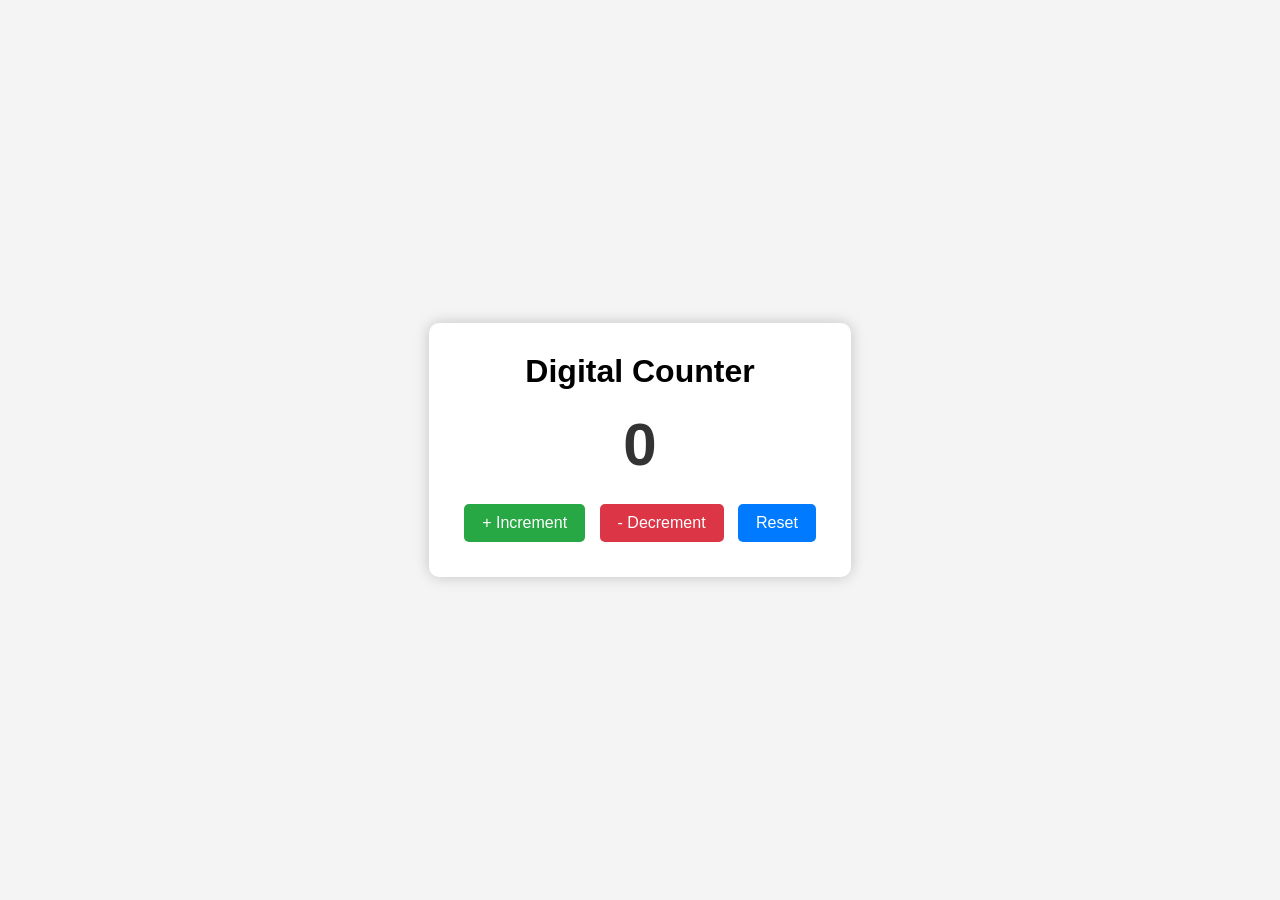
<file: Week 3/Digital Counter/index.html>
<!DOCTYPE html>
<html lang="en">
<head>
    <meta charset="UTF-8">
    <meta name="viewport" content="width=device-width, initial-scale=1.0">
    <title>Digital Counter</title>
    <link rel="stylesheet" href="style.css">
</head>
<body>

    <div class="container">
        <h1>Digital Counter</h1>

        <div id="count">0</div>

        <div class="buttons">
            <button id="increment">+ Increment</button>
            <button id="decrement">- Decrement</button>
            <button id="reset">Reset</button>
        </div>
    </div>

    <script src="script.js"></script>
</body>
</html>
</file>
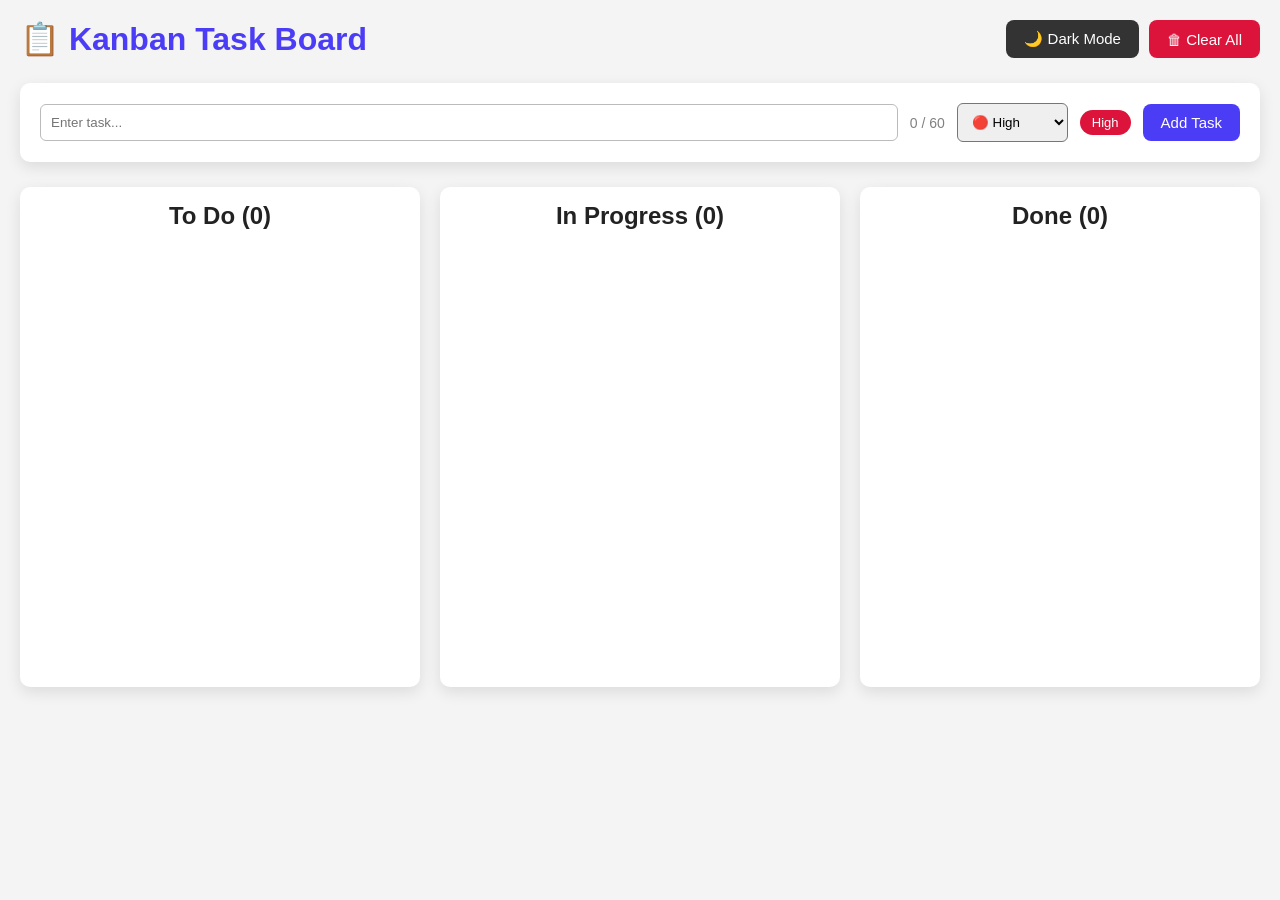
<file: Week 3/Kanban Task Board/index.html>
<!DOCTYPE html>
<html lang="en">
<head>
    <meta charset="UTF-8">
    <meta name="viewport" content="width=device-width, initial-scale=1.0">
    <title>Kanban Task Board</title>
    <link rel="stylesheet" href="style.css">
</head>
<body>

<header>
    <h1>📋 Kanban Task Board</h1>

    <div class="header-buttons">
        <button id="themeBtn">🌙 Dark Mode</button>
        <button id="clearBtn">🗑 Clear All</button>
    </div>
</header>

<div class="task-form">

    <input
        type="text"
        id="taskInput"
        placeholder="Enter task..."
        maxlength="60">

    <span id="charCount">0 / 60</span>

    <select id="priority">
        <option value="High">🔴 High</option>
        <option value="Medium">🟡 Medium</option>
        <option value="Low">🟢 Low</option>
    </select>

    <span id="previewBadge" class="badge high">
        High
    </span>

    <button id="addTask">
        Add Task
    </button>

</div>

<div class="board">

    <!-- TO DO -->
    <div class="column"
        id="todo"
        ondragover="allowDrop(event)"
        ondrop="drop(event)">

        <h2>
            To Do
            (<span id="todoCount">0</span>)
        </h2>

        <div class="task-list"></div>

    </div>

    <!-- IN PROGRESS -->
    <div class="column"
        id="progress"
        ondragover="allowDrop(event)"
        ondrop="drop(event)">

        <h2>
            In Progress
            (<span id="progressCount">0</span>)
        </h2>

        <div class="task-list"></div>

    </div>

    <!-- DONE -->
    <div class="column"
        id="done"
        ondragover="allowDrop(event)"
        ondrop="drop(event)">

        <h2>
            Done
            (<span id="doneCount">0</span>)
        </h2>

        <div class="task-list"></div>

    </div>

</div>

<script src="script.js"></script>

</body>
</html>
</file>
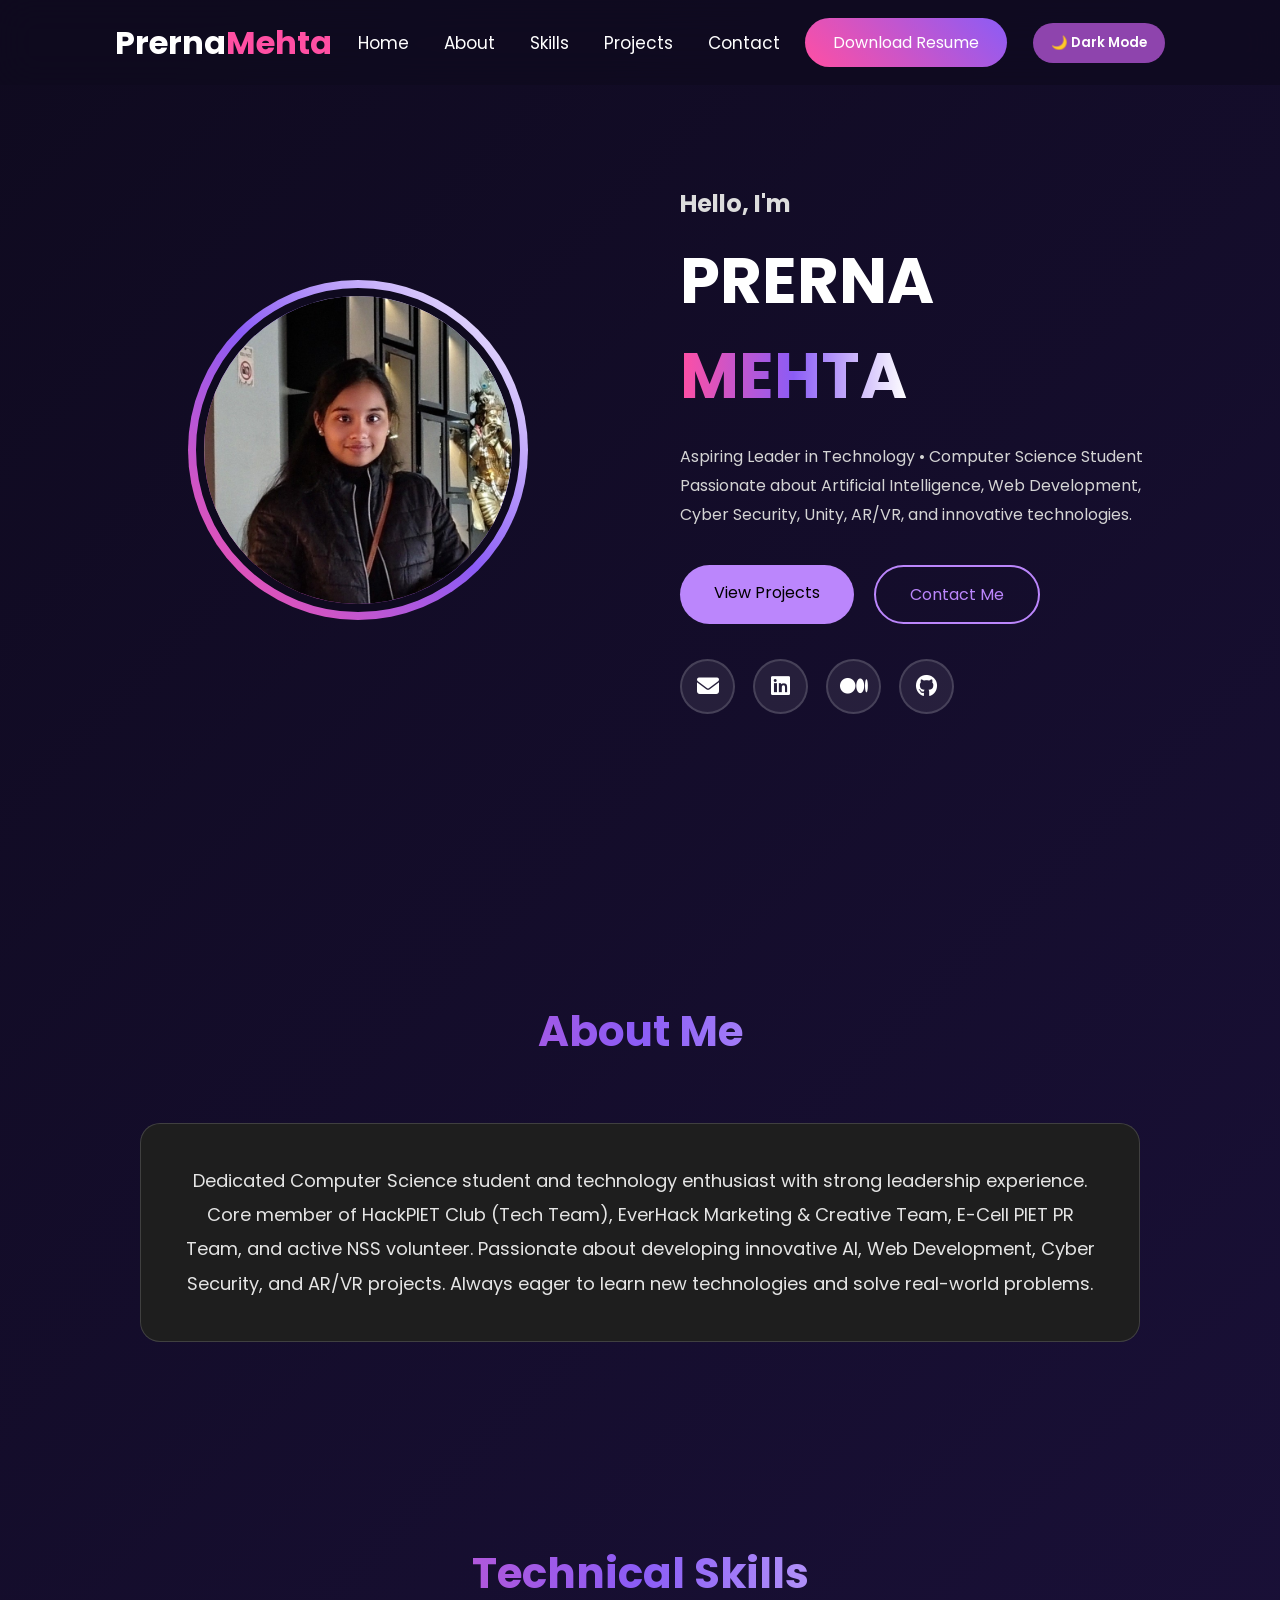
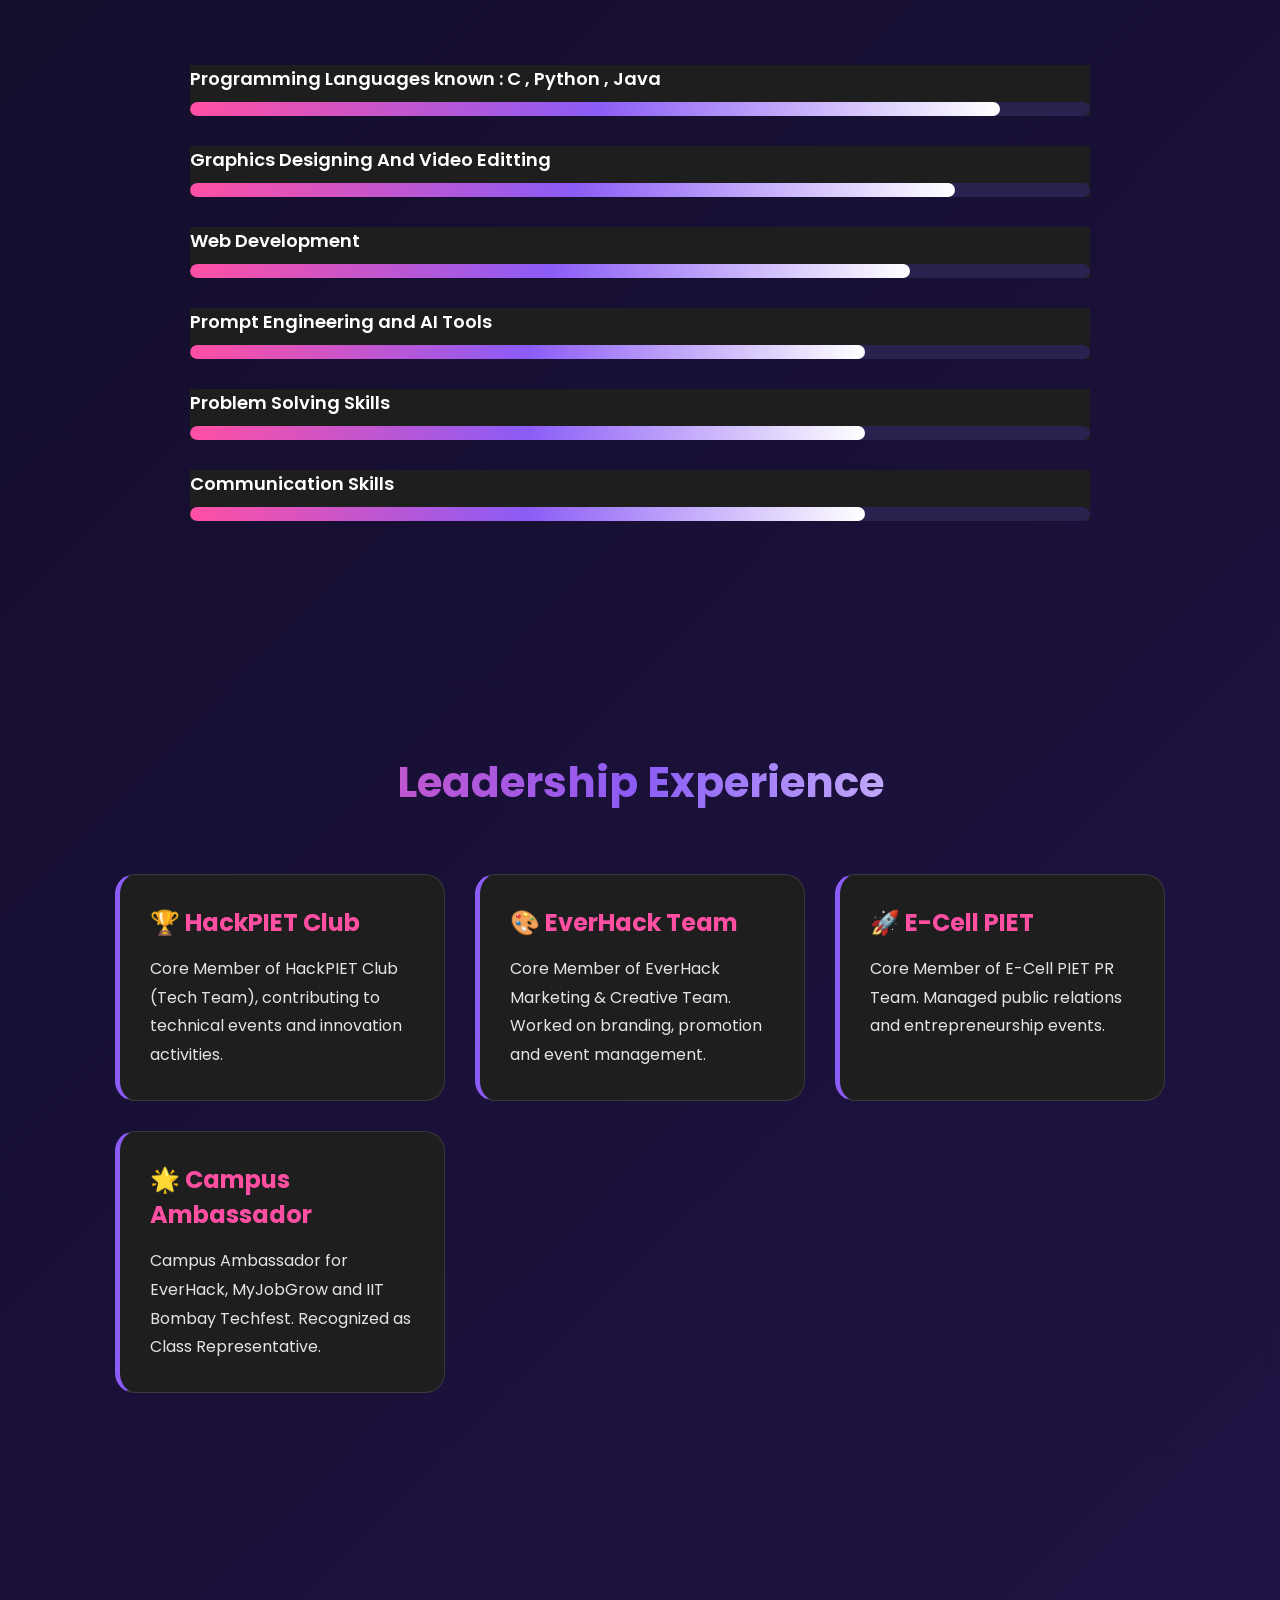
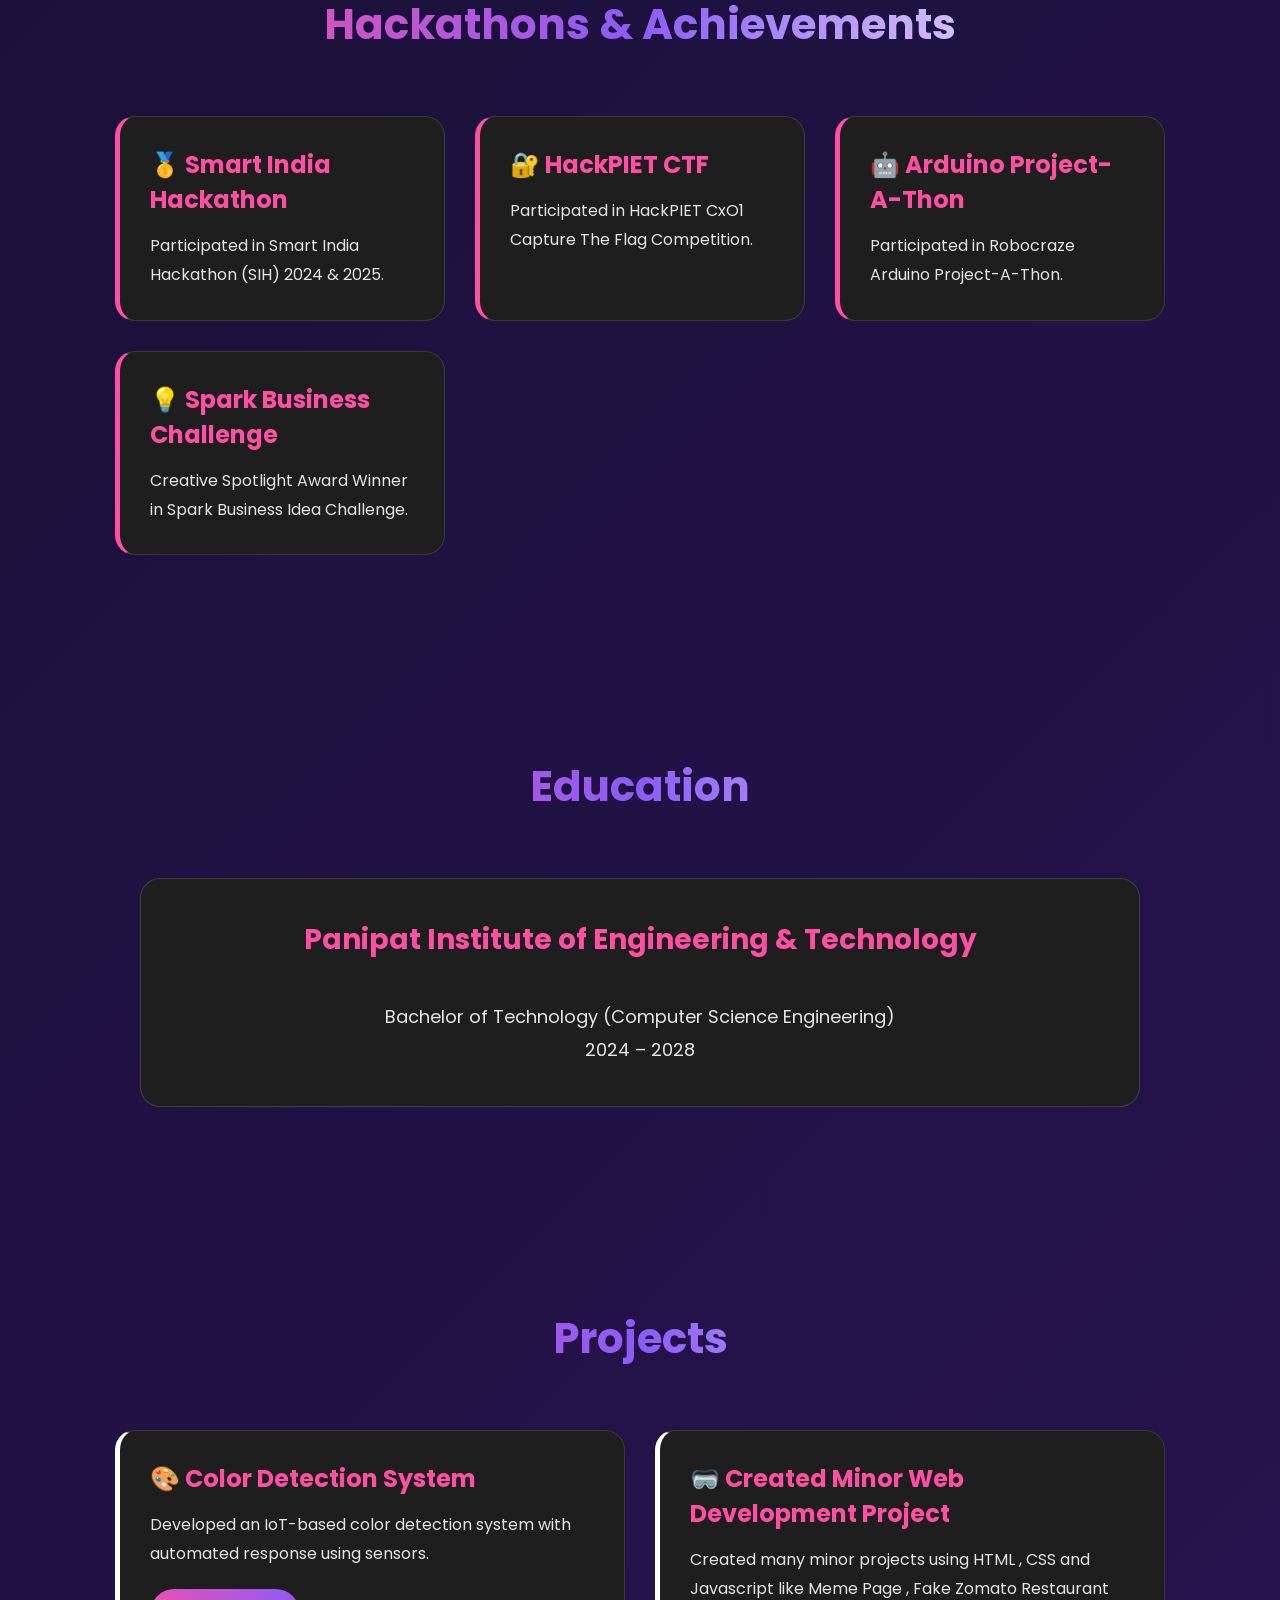
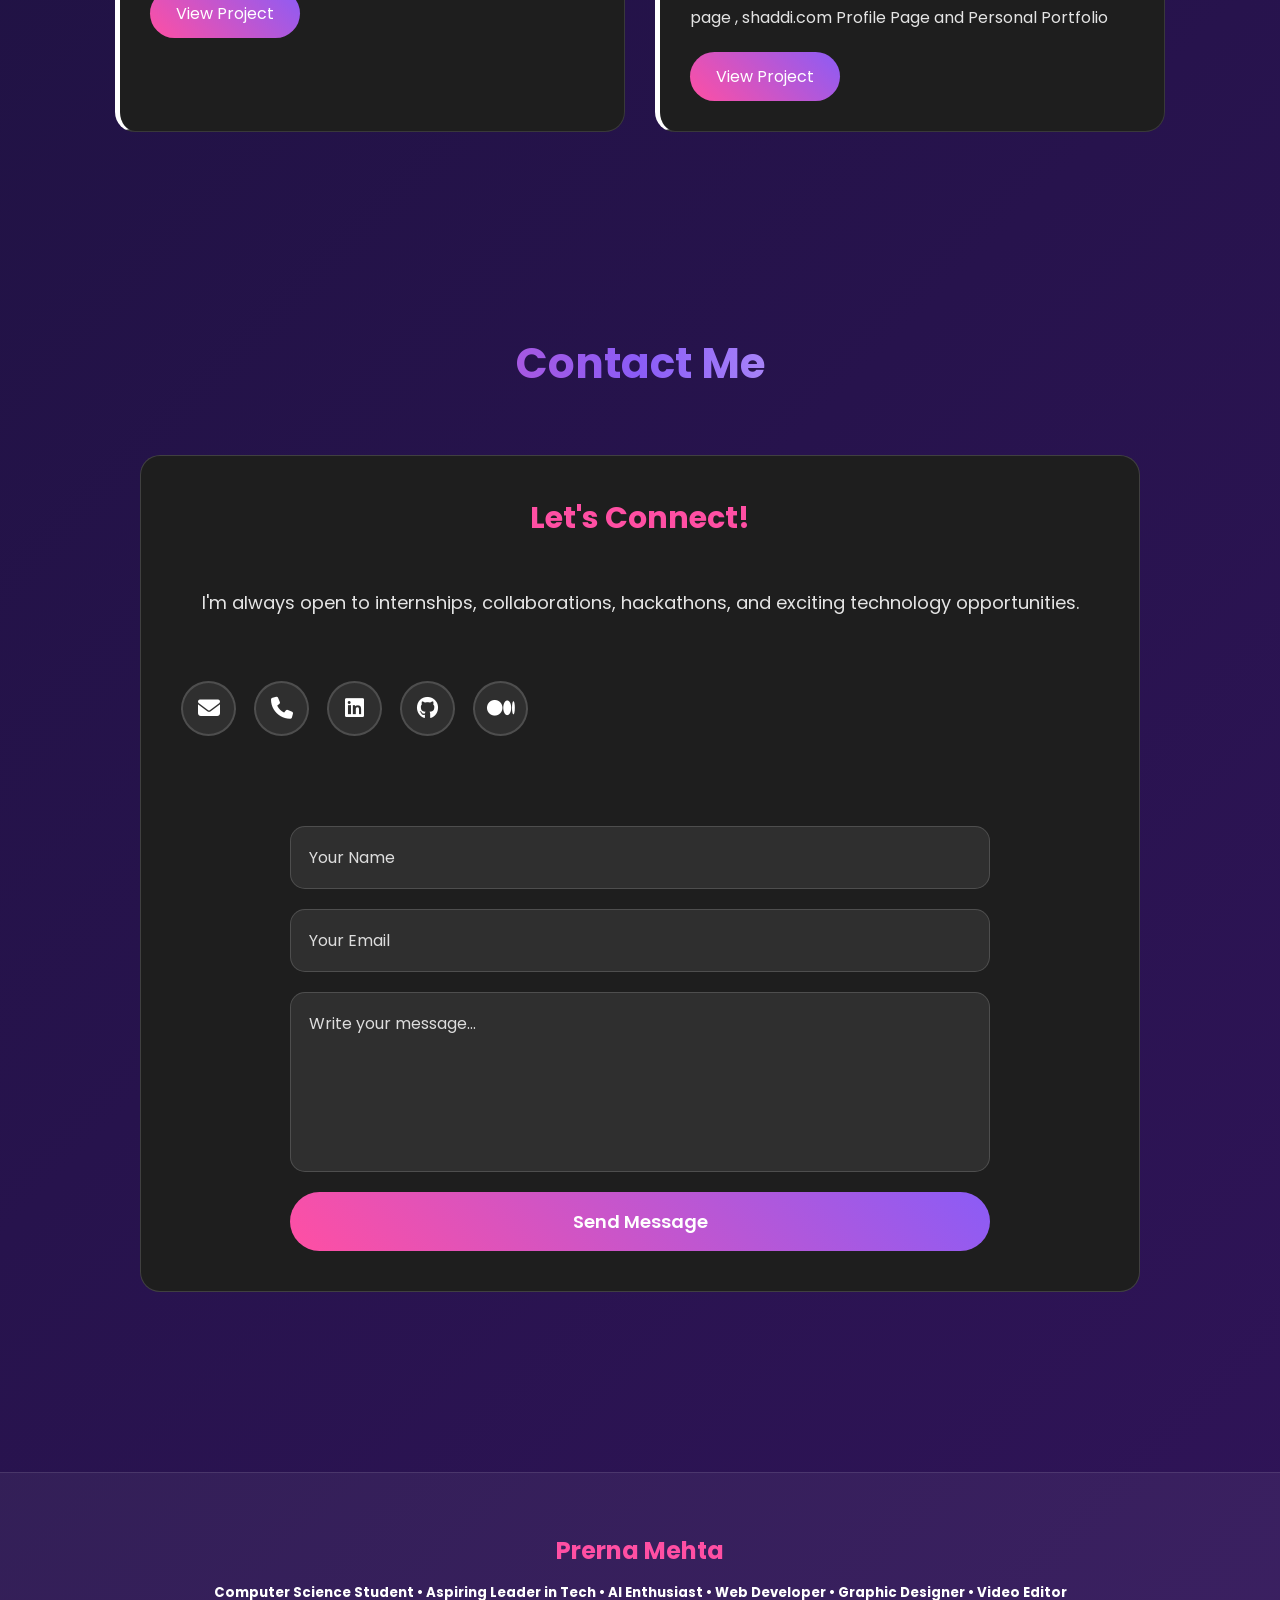
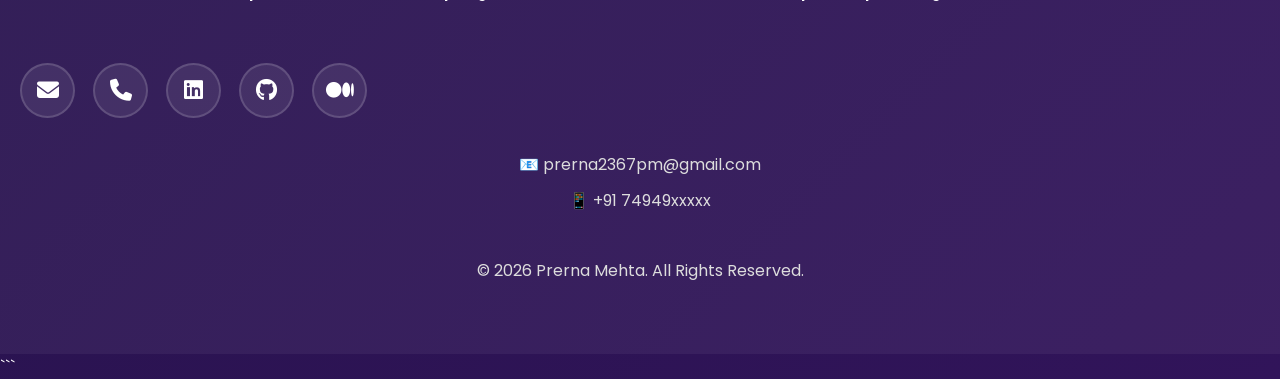
<file: Week 3/My Portfolio/index.html>
<!DOCTYPE html>
<html lang="en">

<head>
    <meta charset="UTF-8">
    <meta name="viewport" content="width=device-width, initial-scale=1.0">
    <title>Prerna Mehta | Portfolio</title>

    <link rel="stylesheet" href="style.css">

    <!-- Google Font -->
    <link href="https://fonts.googleapis.com/css2?family=Poppins:wght@300;400;500;600;700;800&display=swap" rel="stylesheet">

    <!-- Font Awesome -->
    <link rel="stylesheet"
        href="https://cdnjs.cloudflare.com/ajax/libs/font-awesome/6.5.2/css/all.min.css">

</head>

<body>

<div id="particles"></div>

<!-- ================= HEADER ================= -->

<header>

<nav class="navbar">

<div class="logo">

Prerna<span>Mehta</span>

</div>

<ul class="nav-links">

<li><a href="#home">Home</a></li>

<li><a href="#about">About</a></li>

<li><a href="#skills">Skills</a></li>

<li><a href="#projects">Projects</a></li>

<li><a href="#contact">Contact</a></li>

</ul>

<a href="resume/resume.pdf" class="resume-btn" download>

Download Resume

</a>

<button id="theme-toggle" class="theme-btn">🌙 Dark Mode</button>

<div class="menu">
    <i class="fa-solid fa-bars"></i>
</div>

</nav>

</header>

<!-- ================= HERO ================= -->

<section class="hero" id="home">

<div class="hero-left">

<div class="profile-box">

<img src="prerna pic.jpg" alt="Prerna Mehta">

</div>

</div>

<div class="hero-right">

<h3>Hello, I'm</h3>

<h1>PRERNA <span>MEHTA</span></h1>

<h2>

<span id="typing"></span>

</h2>

<p>

Aspiring Leader in Technology • Computer Science Student

Passionate about Artificial Intelligence,

Web Development,

Cyber Security,

Unity,

AR/VR,

and innovative technologies.

</p>

<div class="hero-buttons">

<a href="#projects" class="btn">

View Projects

</a>

<a href="#contact" class="btn-outline">

Contact Me

</a>

</div>

<!-- Social Icons -->

<div class="social-icons">

<a href="mailto:prerna2367pm@gmail.com">

<i class="fas fa-envelope"></i>

</a>

<a href="https://www.linkedin.com/in/prerna-mehta-108563382?utm_source=share_via&utm_content=profile&utm_medium=member_android"

target="_blank">

<i class="fab fa-linkedin"></i>

</a>

<a href="https://medium.com/@prerna2367pm"

target="_blank">

<i class="fab fa-medium"></i>

</a>

<a href="https://github.com/Prerna2367-pm"

target="_blank">

<i class="fab fa-github"></i>

</a>

</div>

</div>

</section>

<!-- ================= ABOUT ================= -->

<section id="about">

<h2 class="section-title">

About Me

</h2>

<div class="about-box">

<p>

Dedicated Computer Science student and technology enthusiast with strong leadership experience.

Core member of HackPIET Club (Tech Team),

EverHack Marketing & Creative Team,

E-Cell PIET PR Team,

and active NSS volunteer.

Passionate about developing innovative AI,

Web Development,

Cyber Security,

and AR/VR projects.

Always eager to learn new technologies

and solve real-world problems.

</p>

</div>

</section>
<!-- ================= SKILLS ================= -->

<section id="skills">

    <h2 class="section-title">Technical Skills</h2>

    <div class="skill">

        <p>Programming Languages known : C , Python , Java</p>

        <div class="bar">
            <div class="progress python"></div>
        </div>

    </div>

    <div class="skill">

        <p>Graphics Designing And Video Editting</p>

        <div class="bar">
            <div class="progress c"></div>
        </div>

    </div>

    <div class="skill">

        <p>Web Development</p>

        <div class="bar">
            <div class="progress web"></div>
        </div>

    </div>

    <div class="skill">

        <p>Prompt Engineering and AI Tools</p>

        <div class="bar">
            <div class="progress unity"></div>
        </div>

    </div>
    <div class="skill">

        <p>Problem Solving Skills</p>

        <div class="bar">
            <div class="progress unity"></div>
        </div>

    </div>
    <div class="skill">

        <p>Communication Skills</p>

        <div class="bar">
            <div class="progress unity"></div>
        </div>

    </div>

</section>

<!-- ================= LEADERSHIP ================= -->

<section id="leadership">

<h2 class="section-title">

Leadership Experience

</h2>

<div class="project-container">

<div class="card">

<h3>🏆 HackPIET Club</h3>

<p>

Core Member of HackPIET Club (Tech Team), contributing to technical events and innovation activities.

</p>

</div>

<div class="card">

<h3>🎨 EverHack Team</h3>

<p>

Core Member of EverHack Marketing & Creative Team.

Worked on branding, promotion and event management.

</p>

</div>

<div class="card">

<h3>🚀 E-Cell PIET</h3>

<p>

Core Member of E-Cell PIET PR Team.

Managed public relations and entrepreneurship events.

</p>

</div>

<div class="card">

<h3>🌟 Campus Ambassador</h3>

<p>

Campus Ambassador for EverHack, MyJobGrow and IIT Bombay Techfest.

Recognized as Class Representative.

</p>

</div>

</div>

</section>

<!-- ================= ACHIEVEMENTS ================= -->

<section id="achievements">

<h2 class="section-title">

Hackathons & Achievements

</h2>

<div class="project-container">

<div class="card">

<h3>🥇 Smart India Hackathon</h3>

<p>

Participated in Smart India Hackathon (SIH) 2024 & 2025.

</p>

</div>

<div class="card">

<h3>🔐 HackPIET CTF</h3>

<p>

Participated in HackPIET CxO1 Capture The Flag Competition.

</p>

</div>

<div class="card">

<h3>🤖 Arduino Project-A-Thon</h3>

<p>

Participated in Robocraze Arduino Project-A-Thon.

</p>

</div>

<div class="card">

<h3>💡 Spark Business Challenge</h3>

<p>

Creative Spotlight Award Winner in Spark Business Idea Challenge.

</p>

</div>

</div>

</section>

<!-- ================= EDUCATION ================= -->

<section id="education">

<h2 class="section-title">

Education

</h2>

<div class="about-box">

<h3>

Panipat Institute of Engineering & Technology

</h3>

<br>

<p>

Bachelor of Technology (Computer Science Engineering)

</p>

<p>

2024 – 2028

</p>


</div>

</section>

<!-- ================= PROJECTS ================= -->

<section id="projects">

<h2 class="section-title">

Projects

</h2>

<div class="project-container">

<div class="card">

<h3>🎨 Color Detection System</h3>

<p>

Developed an IoT-based color detection system with automated response using sensors.

</p>

<a href="#" target="_blank">

View Project

</a>

</div>

<div class="card">

<h3>🥽 Created Minor Web Development Project </h3>

<p>

Created many minor projects using HTML , CSS and Javascript like Meme Page , Fake Zomato Restaurant page , shaddi.com Profile Page and Personal Portfolio

</p>

<a href="https://github.com/Prerna2367-pm/Spider-Dev-" target="_blank" >

View Project

</a>

</div>

</div>

</section>
<!-- ================= CONTACT ================= -->

<section id="contact">

    <h2 class="section-title">
        Contact Me
    </h2>

    <div class="about-box">

        <h3>Let's Connect!</h3>

        <br>

        <p>
            I'm always open to internships, collaborations,
            hackathons, and exciting technology opportunities.
        </p>

        <br>

        <div class="social-icons">

            <!-- Gmail -->
            <a href="mailto:prerna2367pm@gmail.com" title="Email">
                <i class="fas fa-envelope"></i>
            </a>

            <!-- Phone -->
            <a href="tel:+9174949xxxxx" title="Phone">
                <i class="fas fa-phone"></i>
            </a>

            <!-- LinkedIn -->
            <a href="https://www.linkedin.com/in/prerna-mehta-108563382?utm_source=share_via&utm_content=profile&utm_medium=member_android"
               target="_blank"
               title="LinkedIn">
                <i class="fab fa-linkedin"></i>
            </a>

            <!-- GitHub -->
            <a href="https://github.com/Prerna2367-pm"
               target="_blank"
               title="GitHub">
                <i class="fab fa-github"></i>
            </a>

            <!-- Medium -->
            <a href="https://medium.com/@prerna2367pm"
               target="_blank"
               title="Medium">
                <i class="fab fa-medium"></i>
            </a>

        </div>

        <br><br>

        <form id="contactForm">

            <input
                type="text"
                placeholder="Your Name"
                required>

            <input
                type="email"
                placeholder="Your Email"
                required>

            <textarea
                placeholder="Write your message..."
                required></textarea>

            <button type="submit">
                Send Message
            </button>

        </form>

    </div>

</section>

<!-- ================= FOOTER ================= -->

<footer>

    <h2>Prerna Mehta</h2>

    <h5>
        Computer Science Student • Aspiring Leader in Tech • AI Enthusiast • Web Developer • Graphic Designer • Video Editor
    </h5>

    <br>

    <div class="social-icons">

        <a href="prerna2367pm@gmail.com">
            <i class="fas fa-envelope"></i>
        </a>

        <a href="tel:+9174949xxxxx">
            <i class="fas fa-phone"></i>
        </a>

        <a href="https://www.linkedin.com/in/prerna-mehta-108563382?utm_source=share_via&utm_content=profile&utm_medium=member_android"
           target="_blank">
            <i class="fab fa-linkedin"></i>
        </a>

        <a href="https://github.com/Prerna2367-pm"
           target="_blank">
            <i class="fab fa-github"></i>
        </a>

        <a href="https://medium.com/@prerna2367pm"
           target="_blank">
            <i class="fab fa-medium"></i>
        </a>

    </div>

    <br>

    <p>
        📧 prerna2367pm@gmail.com
    </p>

    <p>
        📱 +91 74949xxxxx
    </p>

    <br>

    <p>
        © 2026 Prerna Mehta. All Rights Reserved.
    </p>

</footer>

<script src="script.js"></script>

</body>
</html>
```
</file>
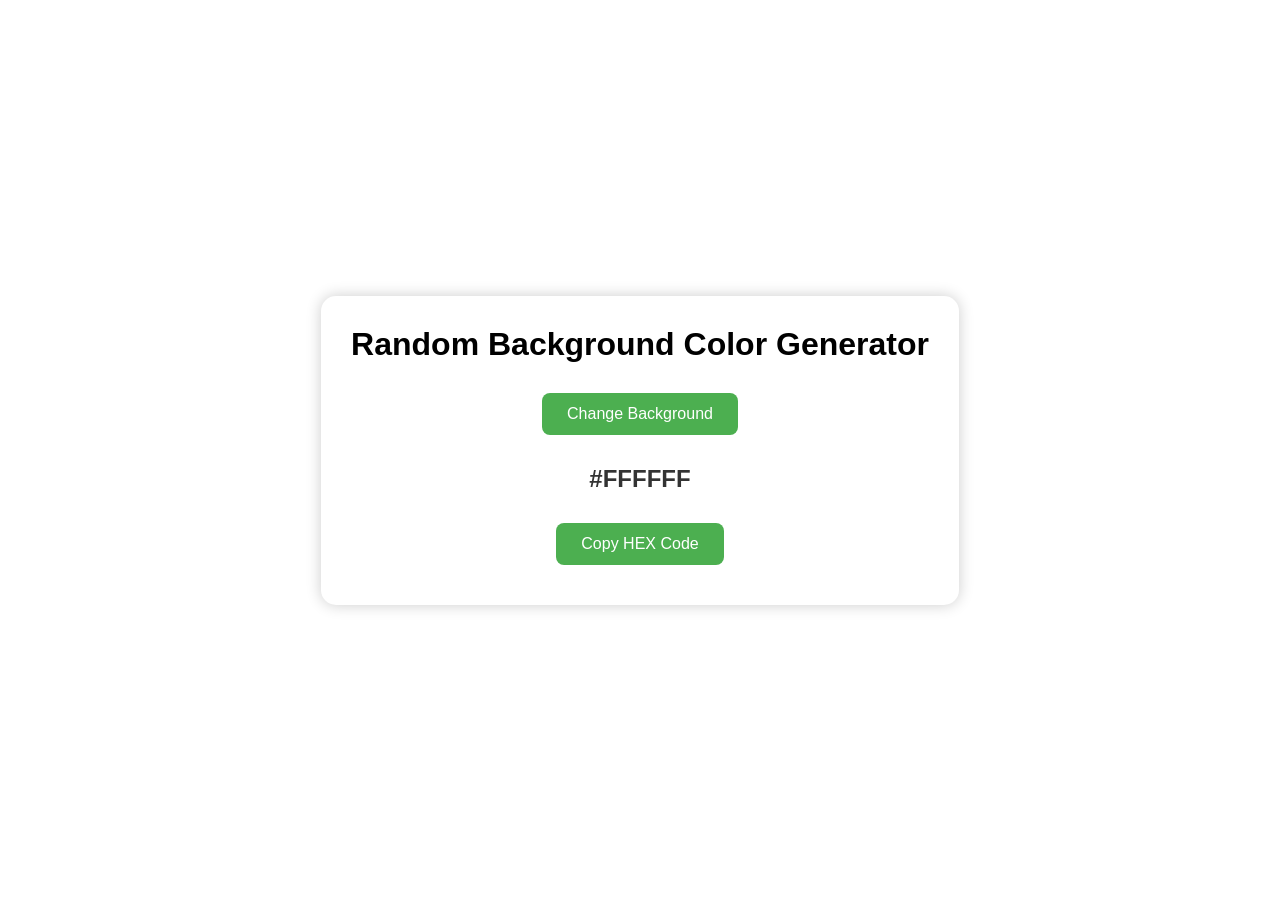
<file: Week 3/Random Background Color Generator/index.html>
<!DOCTYPE html>
<html lang="en">
<head>
    <meta charset="UTF-8">
    <meta name="viewport" content="width=device-width, initial-scale=1.0">
    <title>Random Background Color Generator</title>
    <link rel="stylesheet" href="style.css">
</head>
<body>

    <div class="container">
        <h1>Random Background Color Generator</h1>

        <button id="changeBtn">Change Background</button>

        <h2 id="colorCode">#FFFFFF</h2>

        <button id="copyBtn">Copy HEX Code</button>
    </div>

    <script src="script.js"></script>

</body>
</html>
</file>
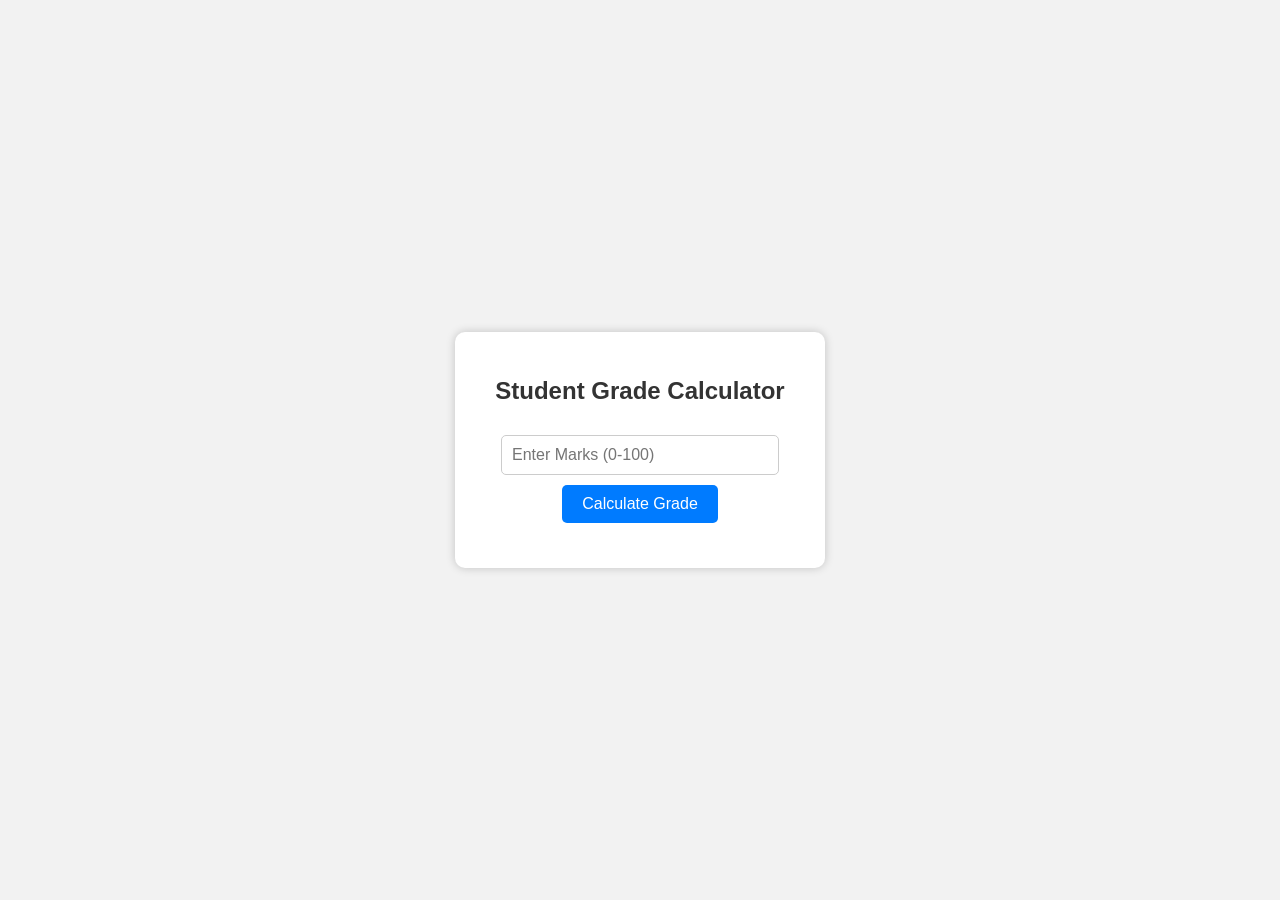
<file: Week 3/Student Grade Calculator/index.html>
<!DOCTYPE html>
<html lang="en">
<head>
    <meta charset="UTF-8">
    <meta name="viewport" content="width=device-width, initial-scale=1.0">
    <title>Student Grade Calculator</title>
    <link rel="stylesheet" href="style.css">
    <script src="script.js"></script>

    <style>
        body {
            font-family: Arial, sans-serif;
            background: #f2f2f2;
            display: flex;
            justify-content: center;
            align-items: center;
            height: 100vh;
        }

        .container {
            background: white;
            padding: 25px;
            border-radius: 10px;
            box-shadow: 0 0 10px rgba(0,0,0,0.2);
            text-align: center;
            width: 320px;
        }

        input {
            width: 80%;
            padding: 10px;
            margin: 10px 0;
            font-size: 16px;
        }

        button {
            padding: 10px 20px;
            background: #007BFF;
            color: white;
            border: none;
            border-radius: 5px;
            cursor: pointer;
            font-size: 16px;
        }

        button:hover {
            background: #0056b3;
        }

        h2 {
            color: #333;
        }

        #result {
            margin-top: 20px;
            font-size: 18px;
            font-weight: bold;
        }
    </style>
</head>
<body>

<div class="container">
    <h2>Student Grade Calculator</h2>

    <input type="number" id="marks" placeholder="Enter Marks (0-100)">
    <br>

    <button onclick="calculateGrade()">Calculate Grade</button>

    <div id="result"></div>
</div>

<script>
function calculateGrade() {
    let marks = Number(document.getElementById("marks").value);
    let grade, status;

    if (marks < 0 || marks > 100 || isNaN(marks)) {
        document.getElementById("result").innerHTML =
            "Please enter valid marks between 0 and 100.";
        return;
    }

    if (marks >= 90) {
        grade = "A";
    } else if (marks >= 75) {
        grade = "B";
    } else if (marks >= 60) {
        grade = "C";
    } else {
        grade = "D";
    }

    if (marks >= 60) {
        status = "Pass";
    } else {
        status = "Fail";
    }

    document.getElementById("result").innerHTML =
        "Grade: <b>" + grade + "</b><br>Status: <b>" + status + "</b>";
}
</script>

</body>
</html>
</file>
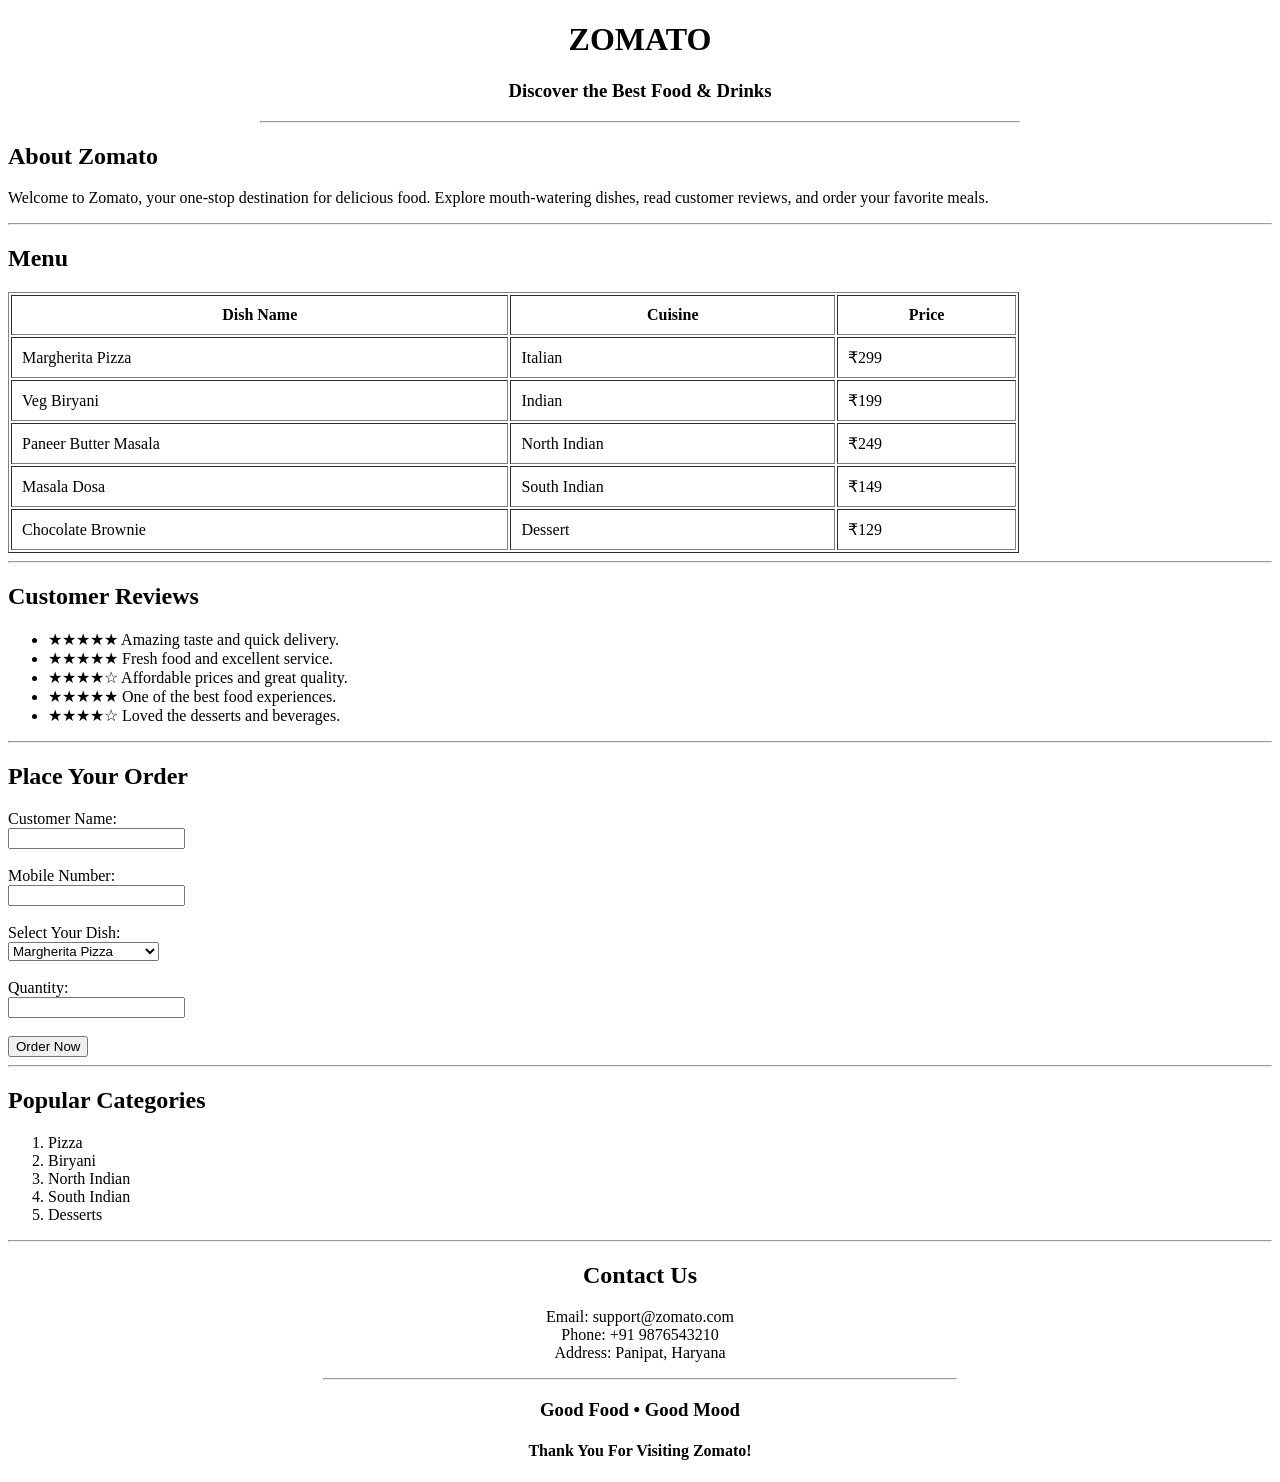
<file: Task2.ZomatoRestaurantPage.html>
<!DOCTYPE html>
<html>
<head>
    <title>Zomato</title>
</head>

<body>

<center>
    <h1>ZOMATO</h1>
    <h3>Discover the Best Food & Drinks</h3>
    <hr width="60%">
</center>

<h2>About Zomato</h2>

<p>
Welcome to Zomato, your one-stop destination for delicious food.
Explore mouth-watering dishes, read customer reviews, and order your favorite meals.
</p>

<hr>

<h2>Menu</h2>

<table border="1" cellpadding="10" width="80%">

<tr>
<th>Dish Name</th>
<th>Cuisine</th>
<th>Price</th>
</tr>

<tr>
<td>Margherita Pizza</td>
<td>Italian</td>
<td>₹299</td>
</tr>

<tr>
<td>Veg Biryani</td>
<td>Indian</td>
<td>₹199</td>
</tr>

<tr>
<td>Paneer Butter Masala</td>
<td>North Indian</td>
<td>₹249</td>
</tr>

<tr>
<td>Masala Dosa</td>
<td>South Indian</td>
<td>₹149</td>
</tr>

<tr>
<td>Chocolate Brownie</td>
<td>Dessert</td>
<td>₹129</td>
</tr>

</table>

<hr>

<h2>Customer Reviews</h2>

<ul>

<li>★★★★★ Amazing taste and quick delivery.</li>

<li>★★★★★ Fresh food and excellent service.</li>

<li>★★★★☆ Affordable prices and great quality.</li>

<li>★★★★★ One of the best food experiences.</li>

<li>★★★★☆ Loved the desserts and beverages.</li>

</ul>

<hr>

<h2>Place Your Order</h2>

<form>

<label>Customer Name:</label>
<br>
<input type="text">

<br><br>

<label>Mobile Number:</label>
<br>
<input type="tel">

<br><br>

<label>Select Your Dish:</label>
<br>

<select>

<option>Margherita Pizza</option>

<option>Veg Biryani</option>

<option>Paneer Butter Masala</option>

<option>Masala Dosa</option>

<option>Chocolate Brownie</option>

</select>

<br><br>

<label>Quantity:</label>
<br>
<input type="number">

<br><br>

<input type="submit" value="Order Now">

</form>

<hr>

<h2>Popular Categories</h2>

<ol>

<li>Pizza</li>

<li>Biryani</li>

<li>North Indian</li>

<li>South Indian</li>

<li>Desserts</li>

</ol>

<hr>

<center>

<h2>Contact Us</h2>

<p>
Email: support@zomato.com
<br>
Phone: +91 9876543210
<br>
Address: Panipat, Haryana
</p>

<hr width="50%">

<h3>
Good Food • Good Mood
</h3>

<h4>
Thank You For Visiting Zomato!
</h4>

</center>

</body>
</html>
</file>
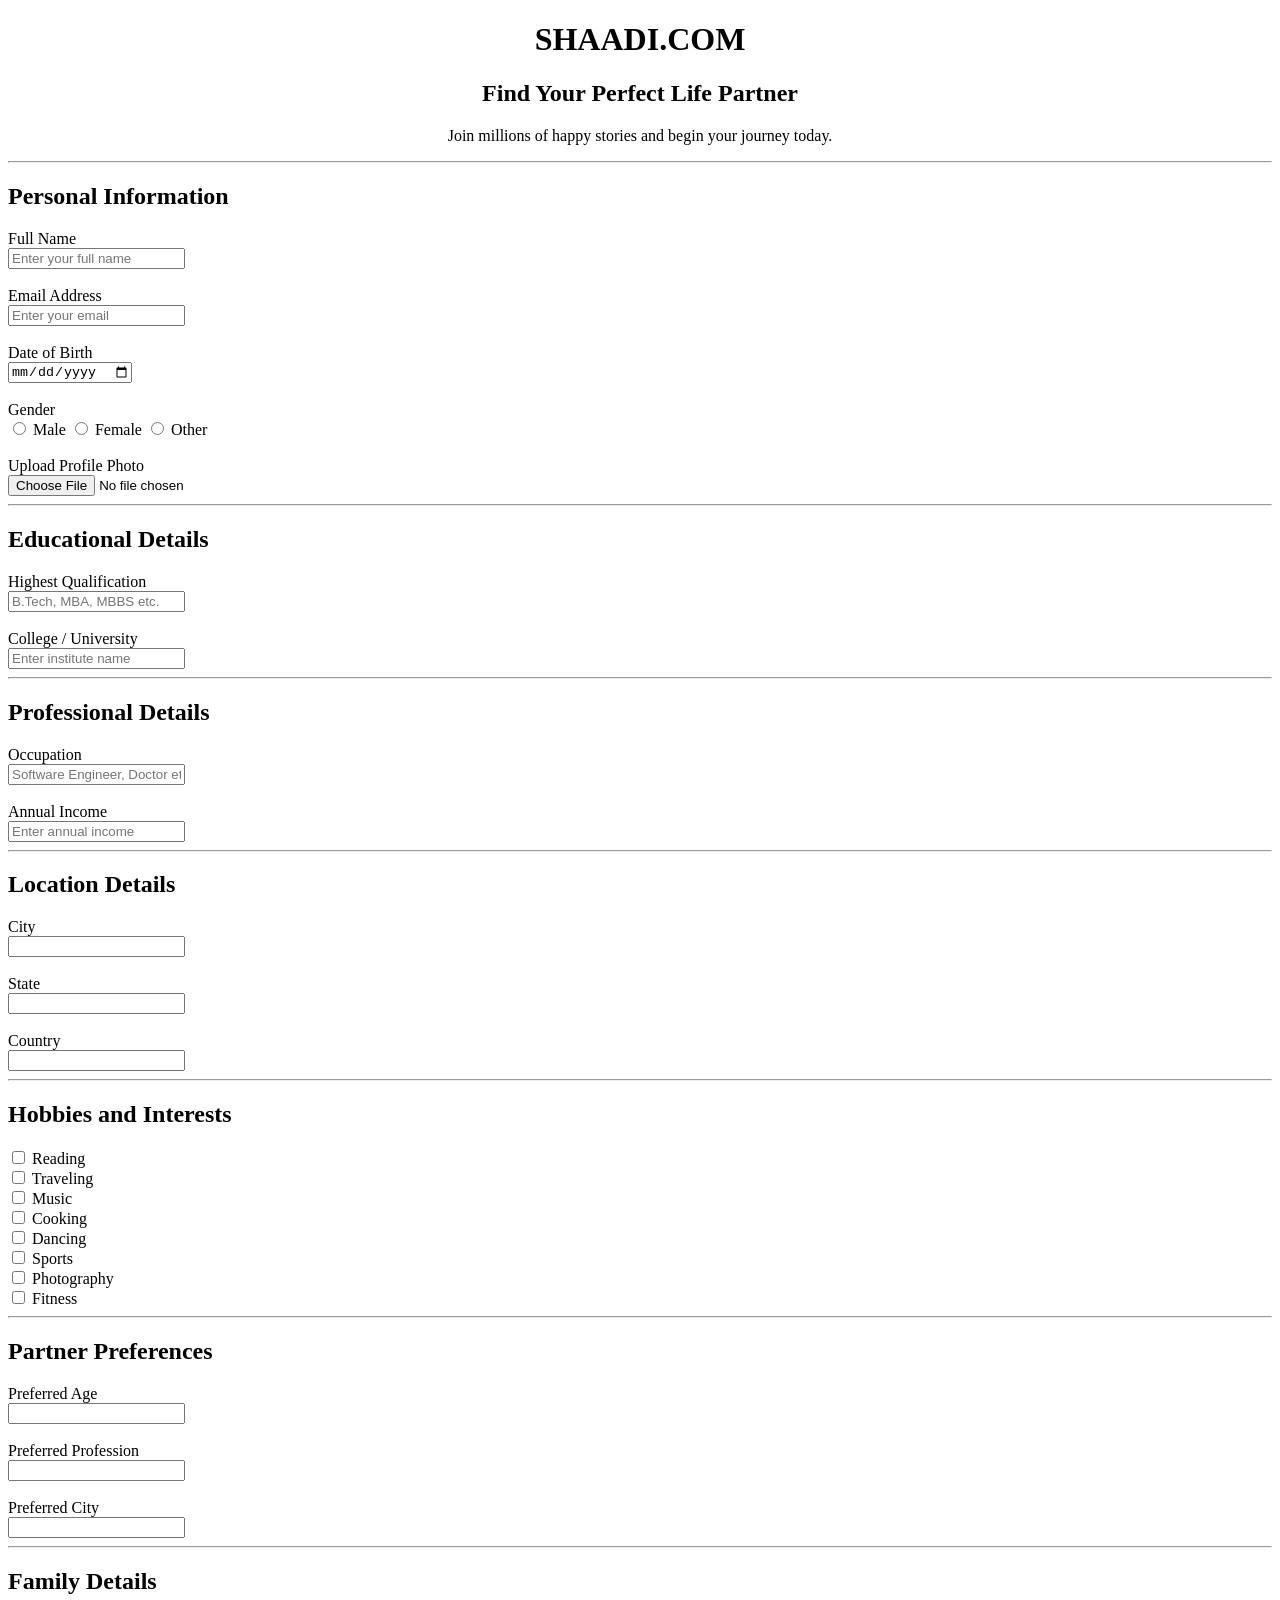
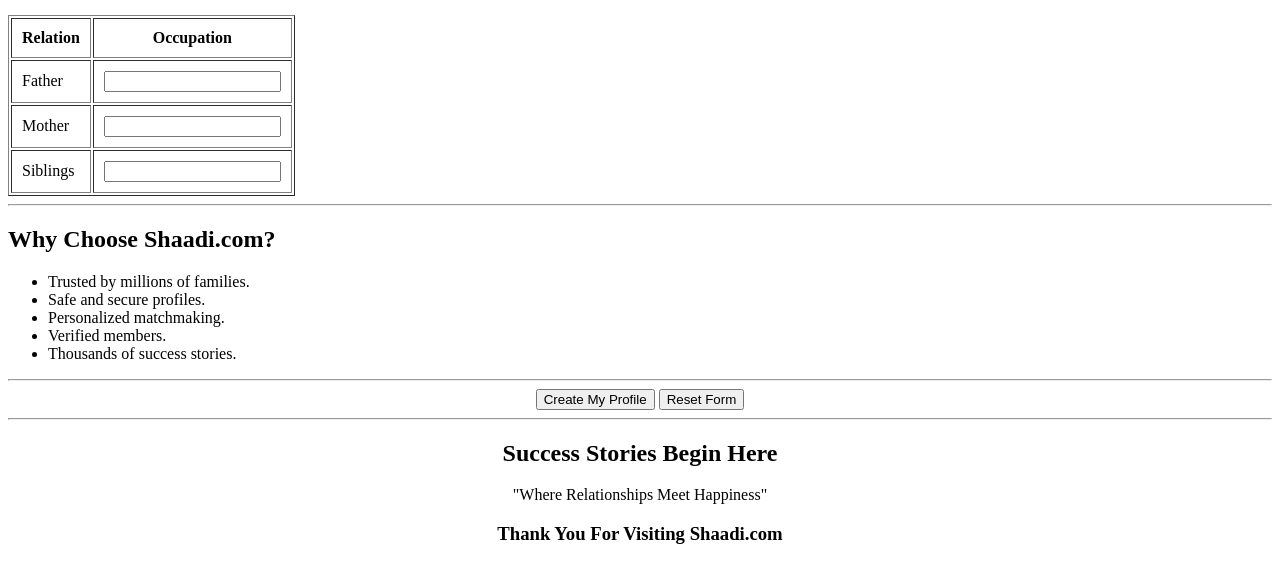
<file: Task3.SHAADI.COMprofilepage.html>
<!DOCTYPE html>
<html>
<head>
    <title>Shaadi.com - Create Your Profile</title>
</head>

<body>

<center>
<h1>SHAADI.COM</h1>
<h2>Find Your Perfect Life Partner</h2>
<p>
Join millions of happy stories and begin your journey today.
</p>
</center>

<hr>

<form>

<h2>Personal Information</h2>

<label>Full Name</label><br>
<input type="text" placeholder="Enter your full name">

<br><br>

<label>Email Address</label><br>
<input type="email" placeholder="Enter your email">

<br><br>

<label>Date of Birth</label><br>
<input type="date">

<br><br>

<label>Gender</label><br>

<input type="radio" name="gender"> Male
<input type="radio" name="gender"> Female
<input type="radio" name="gender"> Other

<br><br>

<label>Upload Profile Photo</label><br>
<input type="file">

<hr>

<h2>Educational Details</h2>

<label>Highest Qualification</label><br>
<input type="text" placeholder="B.Tech, MBA, MBBS etc.">

<br><br>

<label>College / University</label><br>
<input type="text" placeholder="Enter institute name">

<hr>

<h2>Professional Details</h2>

<label>Occupation</label><br>
<input type="text" placeholder="Software Engineer, Doctor etc.">

<br><br>

<label>Annual Income</label><br>
<input type="text" placeholder="Enter annual income">

<hr>

<h2>Location Details</h2>

<label>City</label><br>
<input type="text">

<br><br>

<label>State</label><br>
<input type="text">

<br><br>

<label>Country</label><br>
<input type="text">

<hr>

<h2>Hobbies and Interests</h2>

<input type="checkbox"> Reading
<br>

<input type="checkbox"> Traveling
<br>

<input type="checkbox"> Music
<br>

<input type="checkbox"> Cooking
<br>

<input type="checkbox"> Dancing
<br>

<input type="checkbox"> Sports
<br>

<input type="checkbox"> Photography
<br>

<input type="checkbox"> Fitness

<hr>

<h2>Partner Preferences</h2>

<label>Preferred Age</label><br>
<input type="text">

<br><br>

<label>Preferred Profession</label><br>
<input type="text">

<br><br>

<label>Preferred City</label><br>
<input type="text">

<hr>

<h2>Family Details</h2>

<table border="1" cellpadding="10">

<tr>
<th>Relation</th>
<th>Occupation</th>
</tr>

<tr>
<td>Father</td>
<td><input type="text"></td>
</tr>

<tr>
<td>Mother</td>
<td><input type="text"></td>
</tr>

<tr>
<td>Siblings</td>
<td><input type="text"></td>
</tr>

</table>

<hr>

<h2>Why Choose Shaadi.com?</h2>

<ul>
<li>Trusted by millions of families.</li>
<li>Safe and secure profiles.</li>
<li>Personalized matchmaking.</li>
<li>Verified members.</li>
<li>Thousands of success stories.</li>
</ul>

<hr>

<center>

<input type="submit" value="Create My Profile">

<input type="reset" value="Reset Form">

</center>

</form>

<hr>

<center>

<h2>Success Stories Begin Here</h2>

<p>
"Where Relationships Meet Happiness"
</p>

<h3>Thank You For Visiting Shaadi.com</h3>

</center>

</body>
</html>
</file>
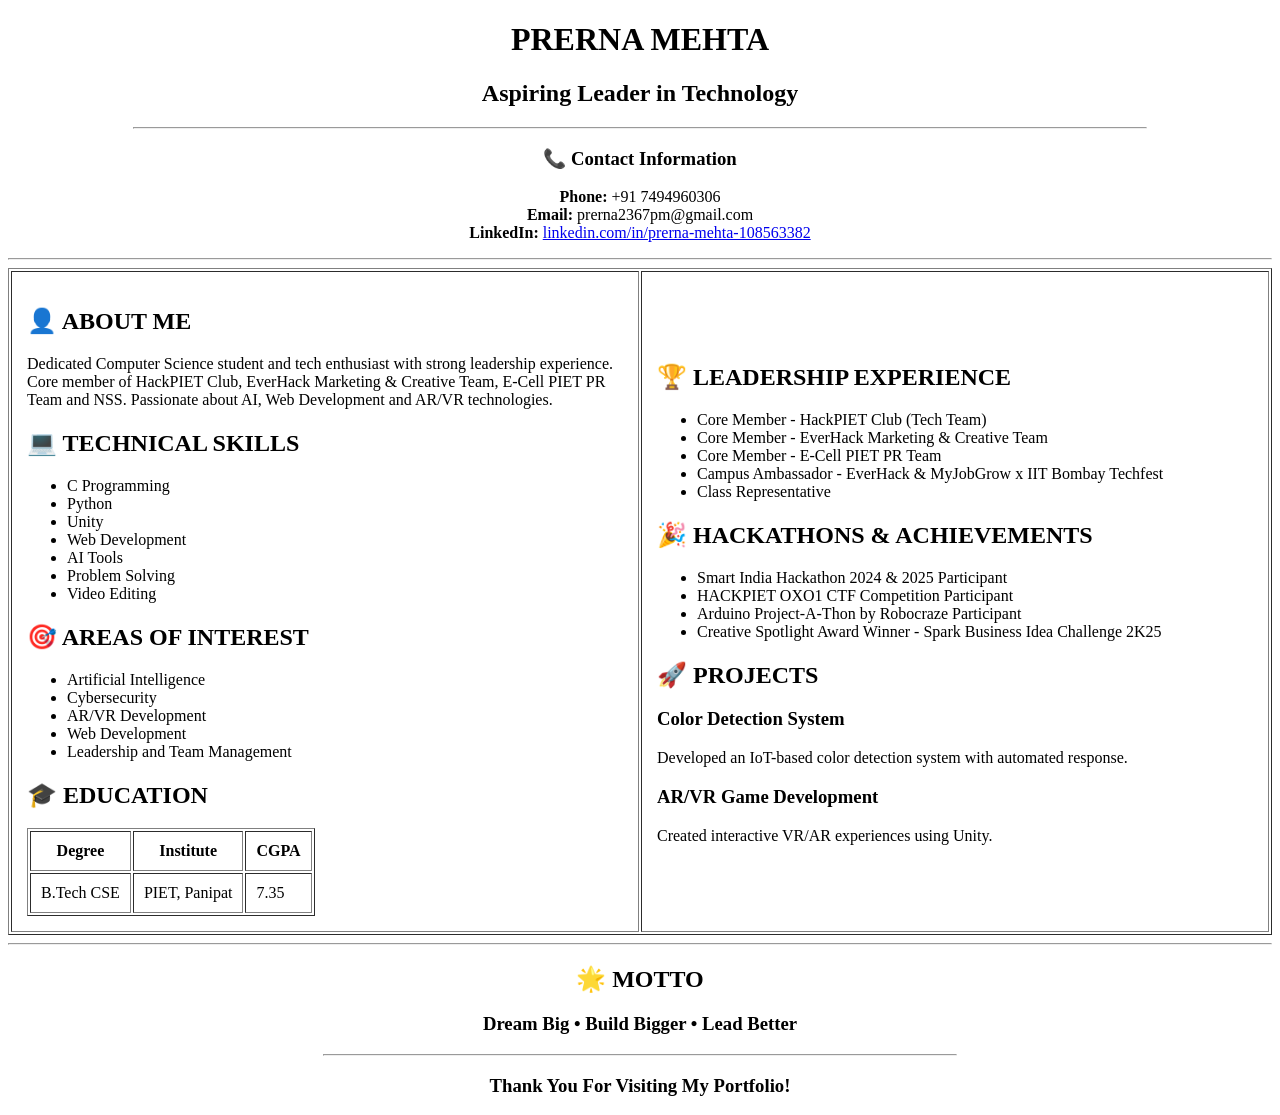
<file: Task4.PersonalPortfolio.html>
<!DOCTYPE html>
<html>
<head>
    <title>Prerna Mehta | Portfolio</title>
</head>

<body>

<center>
    <h1>PRERNA MEHTA</h1>
    <h2>Aspiring Leader in Technology</h2>

    <hr width="80%">

    <h3>&#128222; Contact Information</h3>

    <p>
        <b>Phone:</b> +91 7494960306 <br>
        <b>Email:</b> prerna2367pm@gmail.com <br>
        <b>LinkedIn:</b>
        <a href="https://www.linkedin.com/in/prerna-mehta-108563382" target="_blank">
            linkedin.com/in/prerna-mehta-108563382
        </a>
    </p>

</center>

<hr>

<table border="1" width="100%" cellpadding="15">

<tr>

<td width="50%">

<h2>&#128100; ABOUT ME</h2>

<p>
Dedicated Computer Science student and tech enthusiast with strong leadership experience.
Core member of HackPIET Club, EverHack Marketing & Creative Team, E-Cell PIET PR Team and NSS.
Passionate about AI, Web Development and AR/VR technologies.
</p>

<h2>&#128187; TECHNICAL SKILLS</h2>

<ul>
<li>C Programming</li>
<li>Python</li>
<li>Unity</li>
<li>Web Development</li>
<li>AI Tools</li>
<li>Problem Solving</li>
<li>Video Editing</li>
</ul>

<h2>&#127919; AREAS OF INTEREST</h2>

<ul>
<li>Artificial Intelligence</li>
<li>Cybersecurity</li>
<li>AR/VR Development</li>
<li>Web Development</li>
<li>Leadership and Team Management</li>
</ul>

<h2>&#127891; EDUCATION</h2>

<table border="1" cellpadding="10">

<tr>
<th>Degree</th>
<th>Institute</th>
<th>CGPA</th>
</tr>

<tr>
<td>B.Tech CSE</td>
<td>PIET, Panipat</td>
<td>7.35</td>
</tr>

</table>

</td>


<td width="50%">

<h2>&#127942; LEADERSHIP EXPERIENCE</h2>

<ul>
<li>Core Member - HackPIET Club (Tech Team)</li>
<li>Core Member - EverHack Marketing & Creative Team</li>
<li>Core Member - E-Cell PIET PR Team</li>
<li>Campus Ambassador - EverHack & MyJobGrow x IIT Bombay Techfest</li>
<li>Class Representative</li>
</ul>

<h2>&#127881; HACKATHONS & ACHIEVEMENTS</h2>

<ul>
<li>Smart India Hackathon 2024 & 2025 Participant</li>
<li>HACKPIET OXO1 CTF Competition Participant</li>
<li>Arduino Project-A-Thon by Robocraze Participant</li>
<li>Creative Spotlight Award Winner - Spark Business Idea Challenge 2K25</li>
</ul>

<h2>&#128640; PROJECTS</h2>

<h3>Color Detection System</h3>

<p>
Developed an IoT-based color detection system with automated response.
</p>

<h3>AR/VR Game Development</h3>

<p>
Created interactive VR/AR experiences using Unity.
</p>

</td>

</tr>

</table>

<hr>

<center>

<h2>&#127775; MOTTO</h2>

<h3>
Dream Big • Build Bigger • Lead Better
</h3>

<hr width="50%">

<h3>
Thank You For Visiting My Portfolio!
</h3>

</center>

</body>
</html>
</file>
<file: Week 3/Digital Counter/style.css>
*{
    margin:0;
    padding:0;
    box-sizing:border-box;
    font-family:Arial, sans-serif;
}

body{
    background:#f4f4f4;
    display:flex;
    justify-content:center;
    align-items:center;
    height:100vh;
}

.container{
    background:white;
    padding:30px;
    border-radius:10px;
    text-align:center;
    box-shadow:0 0 15px rgba(0,0,0,0.2);
}

h1{
    margin-bottom:20px;
}

#count{
    font-size:60px;
    font-weight:bold;
    color:#333;
    margin-bottom:20px;
}

.buttons button{
    padding:10px 18px;
    margin:5px;
    border:none;
    border-radius:5px;
    color:white;
    cursor:pointer;
    font-size:16px;
}

#increment{
    background:#28a745;
}

#decrement{
    background:#dc3545;
}

#reset{
    background:#007bff;
}

.buttons button:hover{
    opacity:0.85;
}
</file>
<file: Week 3/Kanban Task Board/style.css>
* {
    margin: 0;
    padding: 0;
    box-sizing: border-box;
    font-family: Arial, Helvetica, sans-serif;
}

body {
    background: #f4f4f4;
    color: #222;
    transition: 0.3s;
    min-height: 100vh;
    padding: 20px;
}

/* Header */

header {
    display: flex;
    justify-content: space-between;
    align-items: center;
    margin-bottom: 25px;
    flex-wrap: wrap;
}

header h1 {
    color: #4b3df5;
}

.header-buttons {
    display: flex;
    gap: 10px;
}

button {
    padding: 10px 18px;
    border: none;
    border-radius: 8px;
    cursor: pointer;
    transition: .3s;
    font-size: 15px;
}

button:hover {
    transform: scale(1.05);
}

/* Form */

.task-form {
    display: flex;
    gap: 12px;
    align-items: center;
    flex-wrap: wrap;
    background: white;
    padding: 20px;
    border-radius: 10px;
    margin-bottom: 25px;
    box-shadow: 0 5px 15px rgba(0,0,0,.1);
}

.task-form input {
    flex: 1;
    min-width: 220px;
    padding: 10px;
    border: 1px solid #bbb;
    border-radius: 6px;
}

.task-form select {
    padding: 10px;
    border-radius: 6px;
}

#addTask {
    background: #4b3df5;
    color: white;
}

#themeBtn {
    background: #333;
    color: white;
}

#clearBtn {
    background: crimson;
    color: white;
}

#charCount {
    font-size: 14px;
    color: gray;
}

/* Priority Badge */

.badge {
    padding: 5px 12px;
    color: white;
    border-radius: 20px;
    font-size: 13px;
}

.high {
    background: crimson;
}

.medium {
    background: orange;
}

.low {
    background: green;
}

/* Board */

.board {
    display: grid;
    grid-template-columns: repeat(3,1fr);
    gap: 20px;
}

.column {
    background: white;
    border-radius: 10px;
    padding: 15px;
    min-height: 500px;
    box-shadow: 0 5px 15px rgba(0,0,0,.1);
    transition: .3s;
}

.column h2 {
    text-align: center;
    margin-bottom: 15px;
}

.task-list {
    min-height: 400px;
}

/* Task Card */

.task {
    background: #fafafa;
    border-left: 6px solid #4b3df5;
    padding: 15px;
    border-radius: 8px;
    margin-bottom: 12px;
    cursor: grab;
    transition: .3s;
}

.task:hover {
    transform: scale(1.02);
}

.task p {
    margin-bottom: 10px;
    word-wrap: break-word;
}

/* Drag Highlight */

.column.drag-over {
    background: #dbeafe;
    border: 2px dashed #4b3df5;
}

/* Count Red */

.red-count {
    color: red;
    font-weight: bold;
}

/* Dark Theme */

body.dark {
    background: #181818;
    color: white;
}

body.dark .task-form,
body.dark .column {
    background: #242424;
    color: white;
}

body.dark input,
body.dark select {
    background: #333;
    color: white;
    border: 1px solid #555;
}

body.dark .task {
    background: #333;
    color: white;
}

/* Responsive */

@media(max-width:900px){

.board{
grid-template-columns:1fr;
}

header{
flex-direction:column;
gap:15px;
}

.task-form{
flex-direction:column;
align-items:stretch;
}

button{
width:100%;
}

}
</file>
<file: Week 3/My Portfolio/style.css>
/* ==========================
   GOOGLE FONT
========================== */

@import url('https://fonts.googleapis.com/css2?family=Poppins:wght@300;400;500;600;700;800&display=swap');

/* ==========================
   ROOT COLORS
========================== */

:root{

--bg:#0f0a1f;
--bg2:#1c1238;
--card:rgba(255,255,255,.08);

--pink:#ff4fa3;
--purple:#8b5cf6;
--white:#ffffff;

--text:#dddddd;

}

/* ==========================
   RESET
========================== */

*{
margin:0;
padding:0;
box-sizing:border-box;
scroll-behavior:smooth;
font-family:'Poppins',sans-serif;
}

body{

background:linear-gradient(135deg,#0f0a1f,#1d1240,#31145a);

color:var(--white);

overflow-x:hidden;

}

/* Scrollbar */

::-webkit-scrollbar{
width:8px;
}

::-webkit-scrollbar-thumb{

background:linear-gradient(var(--pink),var(--purple));

border-radius:20px;

}

/* ==========================
   NAVBAR
========================== */

header{

position:fixed;

width:100%;

top:0;

left:0;

z-index:999;

}

.navbar{

display:flex;

justify-content:space-between;

align-items:center;

padding:18px 9%;

background:rgba(15,10,31,.7);

backdrop-filter:blur(18px);

}

.logo{

font-size:32px;

font-weight:700;

color:white;

}

.logo span{

color:var(--pink);

}

.nav-links{

display:flex;

list-style:none;

gap:35px;

}

.nav-links a{

color:white;

text-decoration:none;

font-size:17px;

transition:.3s;

}

.nav-links a:hover{

color:var(--pink);

}

.resume-btn{

padding:12px 28px;

background:linear-gradient(45deg,var(--pink),var(--purple));

color:white;

text-decoration:none;

border-radius:35px;

transition:.4s;

}

.resume-btn:hover{

transform:translateY(-4px);

box-shadow:0 10px 25px rgba(255,79,163,.4);

}

.menu{

display:none;

font-size:28px;

cursor:pointer;

color:white;

}

/* ==========================
   HERO
========================== */

.hero{

min-height:100vh;

display:flex;

justify-content:center;

align-items:center;

gap:80px;

padding:120px 9%;

}

.hero-left{

flex:1;

display:flex;

justify-content:center;

}

.profile-box{

width:340px;

height:340px;

padding:8px;

border-radius:50%;

background:linear-gradient(45deg,var(--pink),var(--purple),white);

animation:rotate 7s linear infinite;

}

.profile-box img{

width:100%;

height:100%;

border-radius:50%;

object-fit:cover;

border:8px solid #0f0a1f;

}

.hero-right{

flex:1;

}

.hero-right h3{

font-size:24px;

color:#dddddd;

}

.hero-right h1{

font-size:64px;

margin:12px 0;

}

.hero-right h1 span{

background:linear-gradient(90deg,var(--pink),var(--purple),white);

-webkit-background-clip:text;
background-clip: text;

-webkit-text-fill-color:transparent;

}

.hero-right h2{

font-size:28px;

color:var(--pink);

margin-bottom:20px;

}

.hero-right p{

line-height:1.8;

color:#d4d4d4;

max-width:600px;

}

.hero-buttons{

display:flex;

gap:20px;

margin-top:35px;

}

.btn{

padding:15px 34px;

border-radius:40px;

text-decoration:none;

background:linear-gradient(45deg,var(--pink),var(--purple));

color:white;

transition:.4s;

}

.btn:hover{

transform:translateY(-5px);

box-shadow:0 15px 35px rgba(255,79,163,.35);

}

.btn-outline{

padding:15px 34px;

border:2px solid var(--pink);

color:white;

border-radius:40px;

text-decoration:none;

transition:.4s;

}

.btn-outline:hover{

background:var(--pink);

}

/* Social Icons */

.social-icons{

display:flex;

gap:18px;

margin-top:35px;

}

.social-icons a{

width:55px;

height:55px;

display:flex;

justify-content:center;

align-items:center;

border-radius:50%;

background:rgba(255,255,255,.08);

border:2px solid rgba(255,255,255,.15);

color:white;

font-size:22px;

transition:.4s;

text-decoration:none;

}

.social-icons a:hover{

background:linear-gradient(45deg,var(--pink),var(--purple));

transform:translateY(-8px);

box-shadow:0 12px 30px rgba(255,79,163,.4);

}

/* Section */

section{

padding:100px 9%;

}

.section-title{

text-align:center;

font-size:42px;

margin-bottom:60px;

background:linear-gradient(90deg,var(--pink),var(--purple),white);

-webkit-background-clip:text;
background-clip: text;

-webkit-text-fill-color:transparent;

}

/* Animation */

@keyframes rotate{

0%{

transform:rotate(0);

}

100%{

transform:rotate(360deg);

}

}
/* ==========================
   ABOUT SECTION
========================== */

.about-box{

max-width:1000px;

margin:auto;

padding:40px;

background:rgba(255,255,255,.08);

border:1px solid rgba(255,255,255,.15);

backdrop-filter:blur(18px);

border-radius:20px;

text-align:center;

transition:.4s;

}

.about-box:hover{

transform:translateY(-10px);

box-shadow:0 15px 35px rgba(255,79,163,.35);

}

.about-box h3{

font-size:30px;

color:var(--pink);

margin-bottom:20px;

}

.about-box p{

font-size:18px;

line-height:1.9;

color:#e5e5e5;

}

/* ==========================
   SKILLS
========================== */

.skill{

margin:30px auto;

max-width:900px;

}

.skill p{

display:flex;

justify-content:space-between;

font-size:18px;

margin-bottom:10px;

font-weight:600;

}

.bar{

height:14px;

background:#2b214f;

border-radius:30px;

overflow:hidden;

}

.progress{

height:100%;

background:linear-gradient(90deg,var(--pink),var(--purple),white);

border-radius:30px;

animation:fillBar 2s ease forwards;

}

.python{

width:90%;

}

.c{

width:85%;

}

.web{

width:80%;

}

.unity{

width:75%;

}

@keyframes fillBar{

from{

width:0;

}

}

/* ==========================
   LEADERSHIP
========================== */

.project-container{

display:grid;

grid-template-columns:repeat(auto-fit,minmax(300px,1fr));

gap:30px;

}

.card{

background:rgba(255,255,255,.08);

border:1px solid rgba(255,255,255,.12);

border-radius:20px;

padding:30px;

transition:.4s;

backdrop-filter:blur(15px);

}

.card:hover{

transform:translateY(-10px);

box-shadow:0 18px 40px rgba(255,79,163,.35);

}

.card h3{

font-size:24px;

margin-bottom:15px;

color:var(--pink);

}

.card p{

color:#e4e4e4;

line-height:1.8;

}

.card a{

display:inline-block;

margin-top:20px;

padding:12px 26px;

background:linear-gradient(45deg,var(--pink),var(--purple));

color:white;

text-decoration:none;

border-radius:30px;

transition:.4s;

}

.card a:hover{

transform:scale(1.05);

}

/* ==========================
   EDUCATION
========================== */

#education .about-box{

text-align:center;

}

#education h3{

font-size:28px;

color:var(--pink);

margin-bottom:15px;

}

#education p{

font-size:18px;

line-height:1.8;

}

/* ==========================
   ACHIEVEMENTS
========================== */

#achievements .card{

border-left:5px solid var(--pink);

}

#leadership .card{

border-left:5px solid var(--purple);

}

#projects .card{

border-left:5px solid white;

}
/* ==========================
   CONTACT SECTION
========================== */

#contact{
    text-align:center;
}

#contact form{
    max-width:700px;
    margin:40px auto 0;
    display:flex;
    flex-direction:column;
    gap:20px;
}

#contact input,
#contact textarea{
    width:100%;
    padding:18px;
    border:none;
    outline:none;
    border-radius:15px;
    background:rgba(255,255,255,.08);
    border:1px solid rgba(255,255,255,.15);
    color:white;
    font-size:16px;
}

#contact textarea{
    resize:none;
    height:180px;
}

#contact input::placeholder,
#contact textarea::placeholder{
    color:#dddddd;
}

#contact button{
    padding:16px;
    border:none;
    border-radius:40px;
    cursor:pointer;
    font-size:18px;
    font-weight:600;
    color:white;
    background:linear-gradient(45deg,var(--pink),var(--purple));
    transition:.4s;
}

#contact button:hover{
    transform:translateY(-5px);
    box-shadow:0 15px 35px rgba(255,79,163,.45);
}

/* ==========================
   FOOTER
========================== */

footer{
    text-align:center;
    padding:60px 20px;
    margin-top:80px;
    background:rgba(255,255,255,.05);
    border-top:1px solid rgba(255,255,255,.1);
}

footer h2{
    color:var(--pink);
    margin-bottom:15px;
}

footer p{
    color:#dddddd;
    margin:8px 0;
    line-height:1.8;
}

/* ==========================
   FLOATING PROFILE
========================== */

.profile-box{
    animation:
    rotate 8s linear infinite,
    floating 4s ease-in-out infinite;
}

@keyframes floating{

0%{
transform:translateY(0);
}

50%{
transform:translateY(-15px);
}

100%{
transform:translateY(0);
}

}

/* ==========================
   FADE ANIMATION
========================== */

section{
    animation:fadeUp 1s ease;
}

@keyframes fadeUp{

from{
opacity:0;
transform:translateY(40px);
}

to{
opacity:1;
transform:translateY(0);
}

}

/* ==========================
   HOVER EFFECTS
========================== */

.card,
.about-box,
.profile-box{
    transition:.4s;
}

.card:hover,
.about-box:hover{
    box-shadow:0 15px 40px rgba(255,79,163,.30);
}

/* ==========================
   MOBILE RESPONSIVE
========================== */

@media(max-width:992px){

.hero{
    flex-direction:column;
    text-align:center;
}

.hero-right h1{
    font-size:48px;
}

.hero-right h2{
    font-size:24px;
}

.hero-buttons{
    justify-content:center;
}

.social-icons{
    justify-content:center;
}

.profile-box{
    width:260px;
    height:260px;
}

.nav-links{
    display:none;
}

.resume-btn{
    display:none;
}

.menu{
    display:block;
}

}

@media(max-width:768px){

section{
    padding:80px 6%;
}

.hero-right h1{
    font-size:36px;
}

.hero-right h2{
    font-size:20px;
}

.section-title{
    font-size:34px;
}

.card{
    padding:22px;
}

.about-box{
    padding:25px;
}

.social-icons a{
    width:48px;
    height:48px;
    font-size:20px;
}

}

@media(max-width:480px){

.hero-right h1{
    font-size:30px;
}

.hero-right p{
    font-size:15px;
}

.btn,
.btn-outline{
    padding:12px 24px;
    font-size:14px;
}

.profile-box{
    width:210px;
    height:210px;
}

.section-title{
    font-size:28px;
}

.skill p{
    font-size:16px;
}

}

/* ==========================
   SELECTION
========================== */

::selection{
    background:var(--pink);
    color:white;
}
/* ================= THEME TOGGLE ================= */

.theme-btn{
    padding:10px 18px;
    border:none;
    border-radius:25px;
    cursor:pointer;
    background:#8e44ad;
    color:#fff;
    font-weight:600;
    transition:.3s;
}

.theme-btn:hover{
    transform:scale(1.05);
}

/* Light Theme */
body.light-theme{
    background:#f8f9fc;
    background-image:none;
    color:#222;
}

/* Dark Theme */
body.dark-theme{
    background:linear-gradient(135deg,#0f0a1f,#1d1240,#31145a);
    color:white;
}

/* Cards */
body.light-theme .card,
body.light-theme .about-box,
body.light-theme .skill{
    background:#f5f5f5;
    color:#222;
}

body.dark-theme .card,
body.dark-theme .about-box,
body.dark-theme .skill{
    background:#1e1e1e;
    color:white;
}

/* Buttons */
body.light-theme .btn{
    background:#8e44ad;
    color:white;
}

body.dark-theme .btn{
    background:#bb86fc;
    color:black;
}

body.light-theme .btn-outline{
    border:2px solid #8e44ad;
    color:#8e44ad;
}

body.dark-theme .btn-outline{
    border:2px solid #bb86fc;
    color:#bb86fc;
}/* Navbar */
body.light-theme .navbar{
    background:rgba(255,255,255,0.95);
}

body.light-theme .logo,
body.light-theme .nav-links a{
    color:#222;
}

/* Hero text */
body.light-theme .hero-right h3,
body.light-theme .hero-right p,
body.light-theme .about-box p,
body.light-theme .card p,
body.light-theme footer p{
    color:#333;
}

/* Social icons */
body.light-theme .social-icons a{
    background:#ffffff;
    border:1px solid #ddd;
    color:#8e44ad;
}

/* Contact form */
body.light-theme input,
body.light-theme textarea{
    background:#ffffff;
    color:#222;
    border:1px solid #ccc;
}

body.light-theme input::placeholder,
body.light-theme textarea::placeholder{
    color:#666;
}

/* Footer */
body.light-theme footer{
    background:#eeeeee;
}

/* ================= THEME TOGGLE ================= */

.theme-btn{
    padding:10px 18px;
    border:none;
    border-radius:25px;
    cursor:pointer;
    background:#8e44ad;
    color:#fff;
    font-weight:600;
    transition:0.3s;
}

.theme-btn:hover{
    transform:scale(1.05);
}

/* Light Theme */
body.light-theme{
    background:#f8f9fc;
    background-image:none;
    color:#222;
}

/* Dark Theme */
body.dark-theme{
    background:linear-gradient(135deg,#0f0a1f,#1d1240,#31145a);
    color:#fff;
}

/* Navbar */
body.light-theme .navbar{
    background:rgba(255,255,255,0.95);
}

body.light-theme .logo,
body.light-theme .nav-links a{
    color:#222;
}

/* Cards */
body.light-theme .card,
body.light-theme .about-box,
body.light-theme .skill{
    background:#f5f5f5;
    color:#222;
}

body.dark-theme .card,
body.dark-theme .about-box,
body.dark-theme .skill{
    background:#1e1e1e;
    color:#fff;
}

/* Hero Text */
body.light-theme .hero-right h3,
body.light-theme .hero-right p,
body.light-theme .about-box p,
body.light-theme .card p,
body.light-theme footer p{
    color:#333;
}

/* Buttons */
body.light-theme .btn{
    background:#8e44ad;
    color:#fff;
}

body.dark-theme .btn{
    background:#bb86fc;
    color:#000;
}

body.light-theme .btn-outline{
    border:2px solid #8e44ad;
    color:#8e44ad;
}

body.dark-theme .btn-outline{
    border:2px solid #bb86fc;
    color:#bb86fc;
}

/* Social Icons */
body.light-theme .social-icons a{
    background:#fff;
    color:#8e44ad;
    border:1px solid #ccc;
}

/* Contact Form */
body.light-theme input,
body.light-theme textarea{
    background:#fff;
    color:#222;
    border:1px solid #ccc;
}

body.light-theme input::placeholder,
body.light-theme textarea::placeholder{
    color:#666;
}

/* Footer */
body.light-theme footer{
    background:#eeeeee;
}
</file>
<file: Week 3/Random Background Color Generator/style.css>
*{
    margin:0;
    padding:0;
    box-sizing:border-box;
    font-family:Arial, sans-serif;
}

body{
    height:100vh;
    display:flex;
    justify-content:center;
    align-items:center;
    transition:0.5s;
}

.container{
    text-align:center;
    background:white;
    padding:30px;
    border-radius:15px;
    box-shadow:0 0 15px rgba(0,0,0,0.2);
}

h1{
    margin-bottom:20px;
}

#colorCode{
    margin:20px 0;
    color:#333;
}

button{
    padding:12px 25px;
    margin:10px;
    border:none;
    border-radius:8px;
    cursor:pointer;
    font-size:16px;
    background:#4CAF50;
    color:white;
    transition:0.3s;
}

button:hover{
    background:#2e7d32;
}
</file>
<file: Week 3/Student Grade Calculator/style.css>
body {
    font-family: Arial, sans-serif;
    background-color: #f2f2f2;
    display: flex;
    justify-content: center;
    align-items: center;
    height: 100vh;
    margin: 0;
}

.container {
    background-color: white;
    width: 320px;
    padding: 25px;
    text-align: center;
    border-radius: 10px;
    box-shadow: 0 0 10px rgba(0, 0, 0, 0.2);
}

h2 {
    color: #333;
    margin-bottom: 20px;
}

input {
    width: 90%;
    padding: 10px;
    font-size: 16px;
    border: 1px solid #ccc;
    border-radius: 5px;
    margin-bottom: 15px;
}

button {
    background-color: #007BFF;
    color: white;
    border: none;
    padding: 10px 20px;
    font-size: 16px;
    border-radius: 5px;
    cursor: pointer;
}

button:hover {
    background-color: #0056b3;
}

#result {
    margin-top: 20px;
    font-size: 18px;
    font-weight: bold;
    color: #222;
}
</file>
